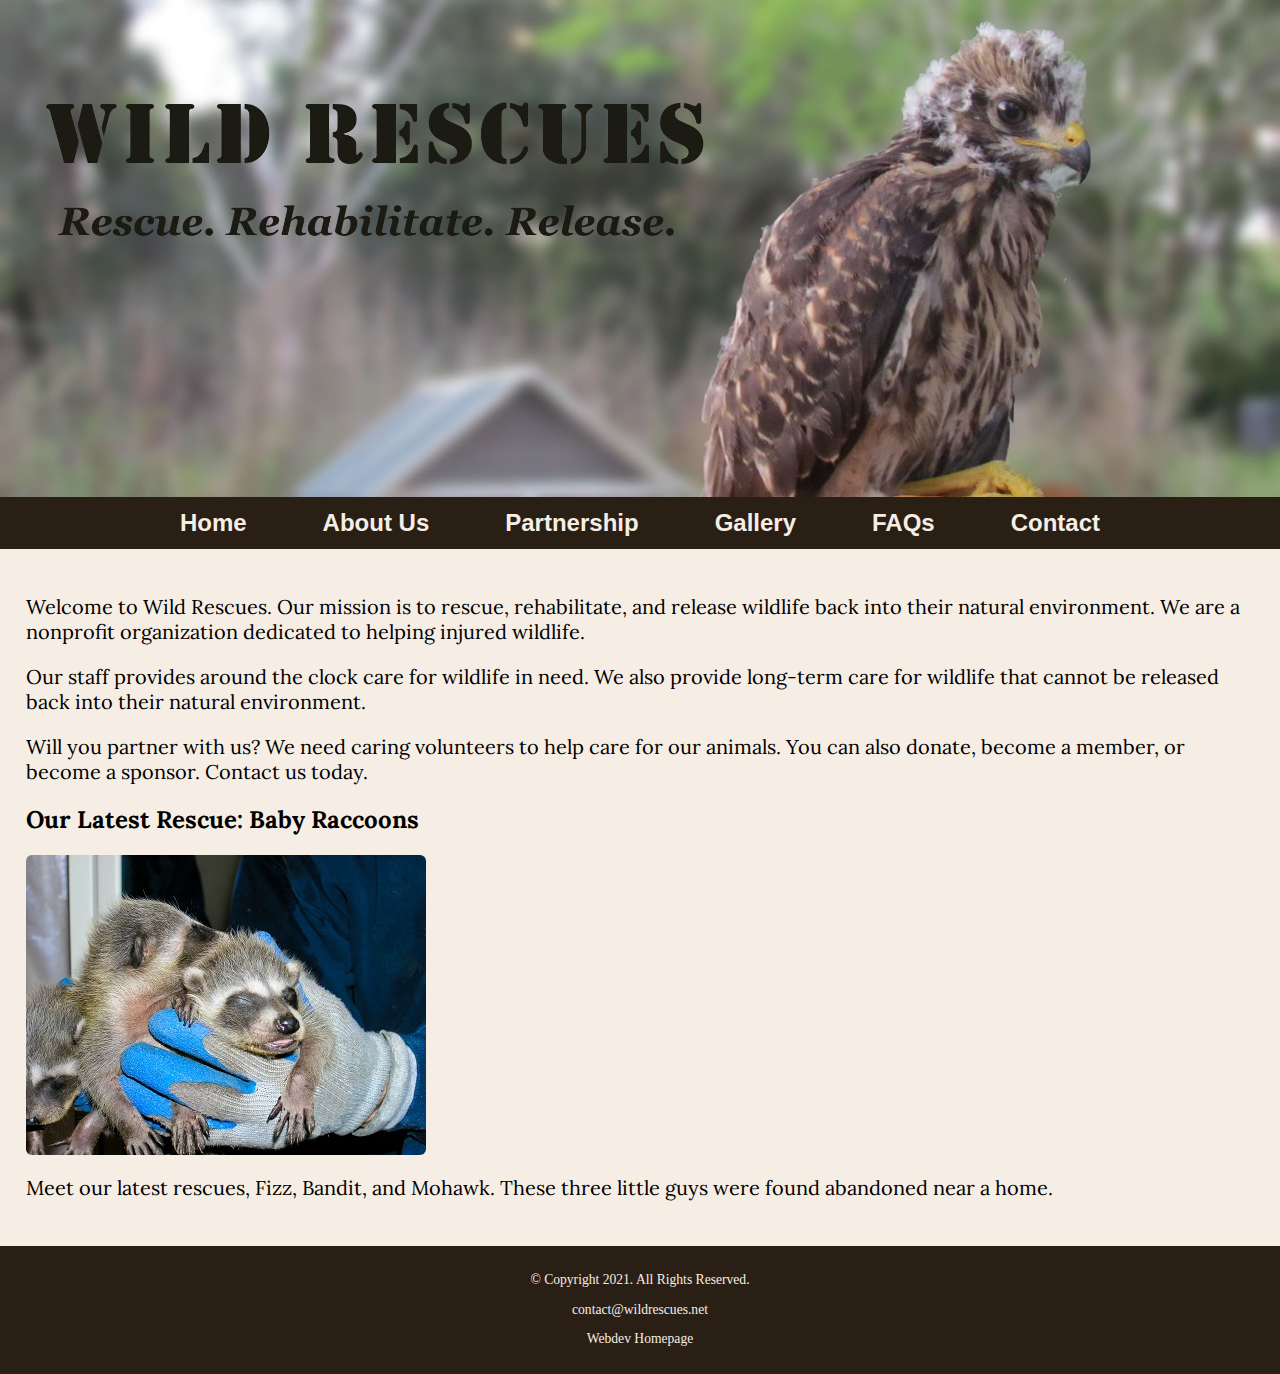
<file: rescue/index.html>
<!DOCTYPE html>
<!-- 
	Student Name: Conner Garris
	File Name: index.html
	Date: 01/01/2020
 -->
<html lang="en">
<head>
	<title>Wild Rescues: Home</title>
	<meta charset="utf-8">
  <meta name="viewport" content="width=device-width, initial-scale=1.0">
  <link rel="preconnect" href="https://fonts.googleapis.com">
  <link rel="preconnect" href="https://fonts.gstatic.com" crossorigin>
  <link href="https://fonts.googleapis.com/css2?family=Emblema+One&family=Lora&display=swap" rel="stylesheet">  
  <link rel="stylesheet" href="css/styles.css">
  <link rel="shortcut icon" href="images/favicon.ico">
  <link rel="icon" type="image/png" sizes="32x32" href="images/favicon-32.png">
  <link rel="apple-touch-icon" sizes="180x180" href="images/apple-touch-icon.png">   
  <link rel="icon" sizes="192x192" href="images/android-chrome-192.png">
</head>
<body>
  <div id="wrapper">
    <header>
      <div class="tab-desk"><a href="index.html"><img src="images/baby-hawk.jpg" 
      alt="rescued baby hawk"></a></div>
      <div class="mobile">
        <h1>&#128062; Wild Rescues</h1>
        <h3>Rescue. Rehabilitate. Release.</h3>
      </div>
    </header>
    
    <nav>
      <ul>
              <li><a href="index.html">Home</a></li>  
              <li><a href="about.html">About Us</a></li> 
              <li><a href="partnership.html">Partnership</a></li> 
              <li><a href="gallery.html">Gallery</a></li> 
              <li><a href="faqs.html">FAQs</a></li> 
              <li><a href="contact.html">Contact</a></li>
          </ul>
    </nav>
      
    <!-- Use the main area to add the main content to the webpage -->
    <main>
          
          <div id="welcome">
    
              <p>Welcome to Wild Rescues. Our mission is to rescue, rehabilitate, and release wildlife back into their natural environment. We are a nonprofit organization dedicated to helping injured wildlife.</p>

              <p>Our staff provides around the clock care for wildlife in need. We also provide long-term care for wildlife that cannot be released back into their natural environment.</p>

              <p>Will you partner with us? We need caring volunteers to help care for our animals. You can also donate, become a member, or become a sponsor. Contact us today.</p>
              
          </div>
          
          <div id="latest">
              
              <h2>Our Latest Rescue: Baby Raccoons</h2>
              <img class="round" src="images/baby-raccoons.jpg" alt="hands holding three baby raccoons">
              <p>Meet our latest rescues, Fizz, Bandit, and Mohawk. These three little guys were found abandoned near a home.</p>
          
          </div>
    
    </main>
    
    <footer>
      <p>&copy; Copyright 2021. All Rights Reserved.</p>
      <p><a href="mailto:contact@wildrescues.net">contact@wildrescues.net</a></p>
      <p><a href="https://drspreston.github.io/webdev23/" 
        title="Webdev Homepage link">Webdev Homepage</a></p>
    </footer>
	</div>
</body>
</html>
</file>
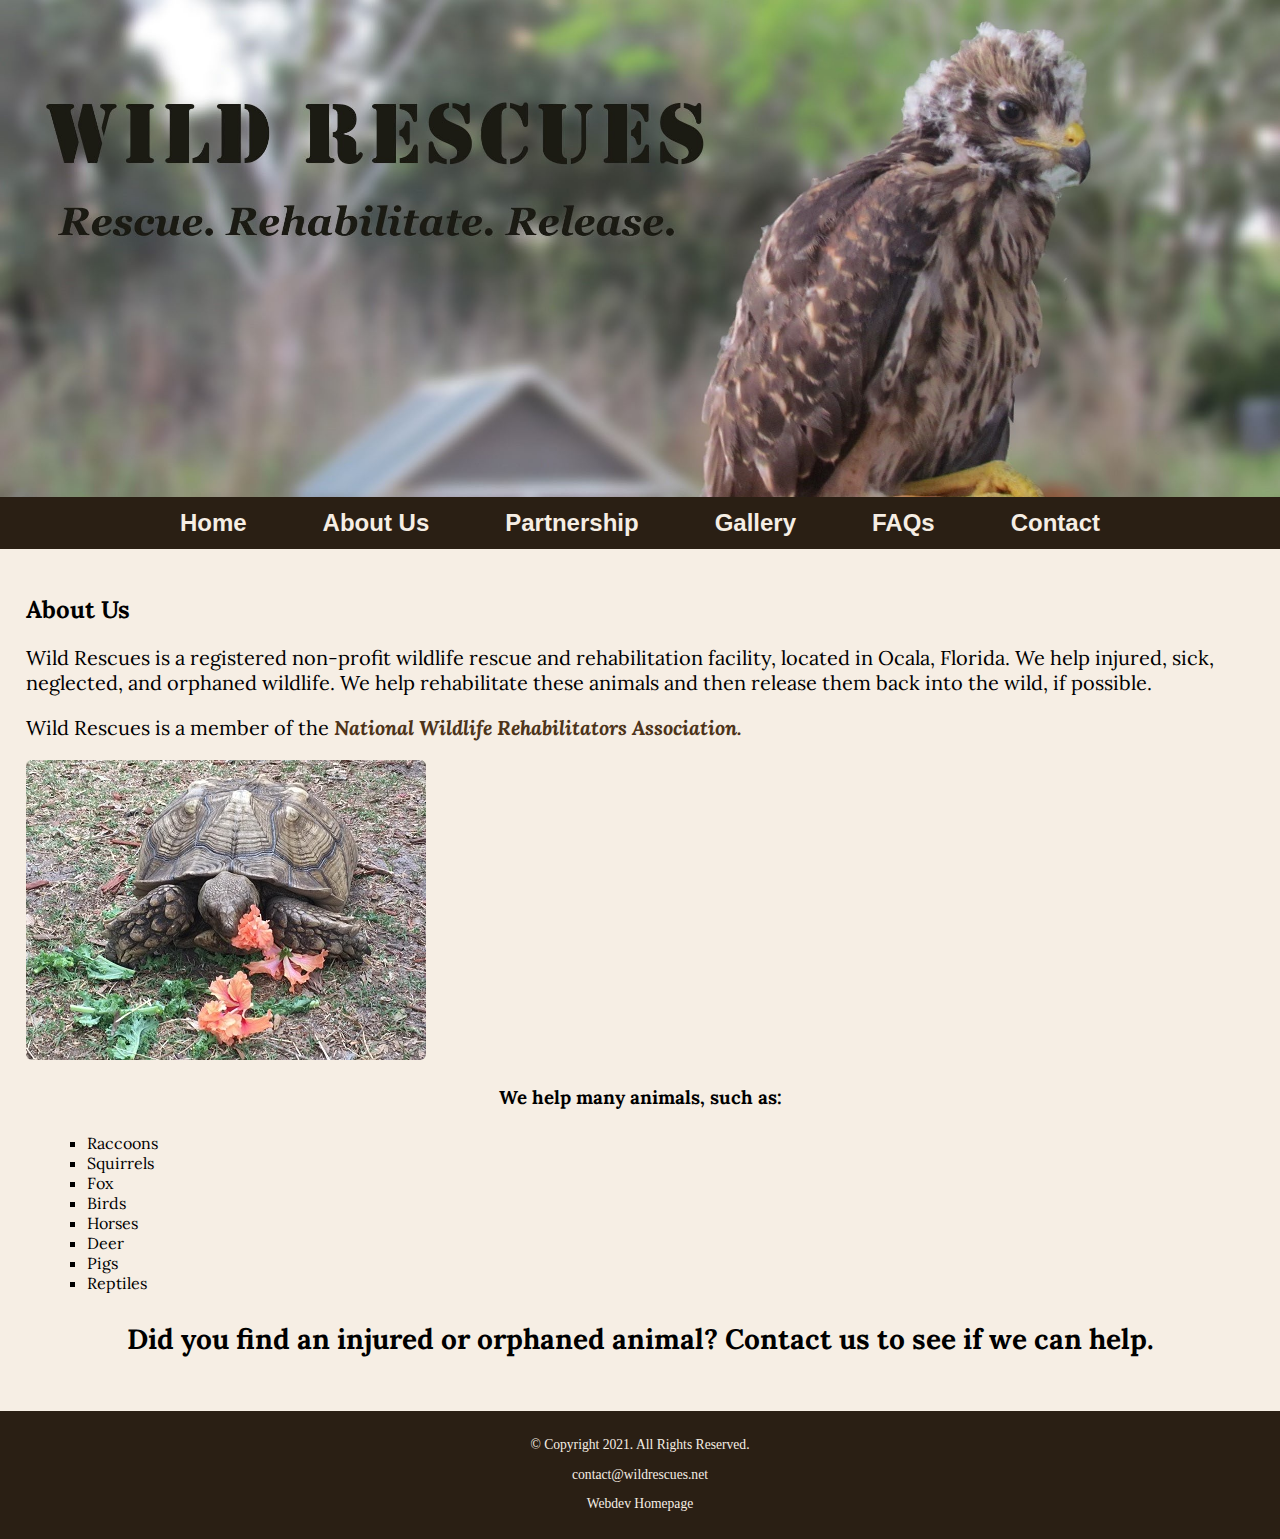
<file: rescue/about.html>
<!DOCTYPE html>
<!-- 
	Student Name: Conner Garris
	File Name: about.html
	Date: 01/01/2020
 -->
<html lang="en">
<head>
	<title>Wild Rescues: About Us</title>
	<meta charset="utf-8">
  <meta name="viewport" content="width=device-width, initial-scale=1.0">
  <link rel="preconnect" href="https://fonts.googleapis.com">
  <link rel="preconnect" href="https://fonts.gstatic.com" crossorigin>
  <link href="https://fonts.googleapis.com/css2?family=Emblema+One&family=Lora&display=swap" rel="stylesheet">  
  <link rel="stylesheet" href="css/styles.css">
  <link rel="shortcut icon" href="images/favicon.ico">
  <link rel="icon" type="image/png" sizes="32x32" href="images/favicon-32.png">
  <link rel="apple-touch-icon" sizes="180x180" href="images/apple-touch-icon.png">   
  <link rel="icon" sizes="192x192" href="images/android-chrome-192.png">
</head>
<body>
  <div id="wrapper">
    <header>
      <div class="tab-desk"><a href="index.html"><img src="images/baby-hawk.jpg" 
      alt="rescued baby hawk"></a></div>
      <div class="mobile">
        <h1>&#128062; Wild Rescues</h1>
        <h3>Rescue. Rehabilitate. Release.</h3>
      </div>
    </header>
    
    <nav>
      <ul>
              <li><a href="index.html">Home</a></li>  
              <li><a href="about.html">About Us</a></li> 
              <li><a href="partnership.html">Partnership</a></li> 
              <li><a href="gallery.html">Gallery</a></li> 
              <li><a href="faqs.html">FAQs</a></li> 
              <li><a href="contact.html">Contact</a></li>
          </ul>
    </nav>
    
    <!-- Use the main area to add the main content to the webpage -->
    <main>
          
          <div id="info">
              
              <h2>About Us</h2>
              <p>Wild Rescues is a registered non-profit wildlife rescue and rehabilitation facility, located in Ocala, Florida. We help injured, sick, neglected, and orphaned wildlife. We help rehabilitate these animals and then release them back into the wild, if possible.</p>
              <p>Wild Rescues is a member of the <a href="https://www.nwrawildlife.org/" target="_blank" class="link">National Wildlife Rehabilitators Association.</a></p>
              
              <img class="round" src="images/tortoise.jpg" alt="tortoise eating vegetation">
              
              <h3>We help many animals, such as:</h3>
              <ul>
                  <li>Raccoons</li>
                  <li>Squirrels</li>
                  <li>Fox</li>
                  <li>Birds</li>
                  <li>Horses</li>
                  <li>Deer</li>
                  <li>Pigs</li>
                  <li>Reptiles</li>
              </ul>
              
              <p class="action">Did you find an injured or orphaned animal? Contact us to see if we can help.</p>
              
          </div>
          
    </main>
    
    <footer>
      <p>&copy; Copyright 2021. All Rights Reserved.</p>
      <p><a href="mailto:contact@wildrescues.net">contact@wildrescues.net</a></p>
      <p><a href="https://drspreston.github.io/webdev23/" 
        title="Webdev Homepage link">Webdev Homepage</a></p>
    </footer>
  </div>
</body>
</html>
</file>
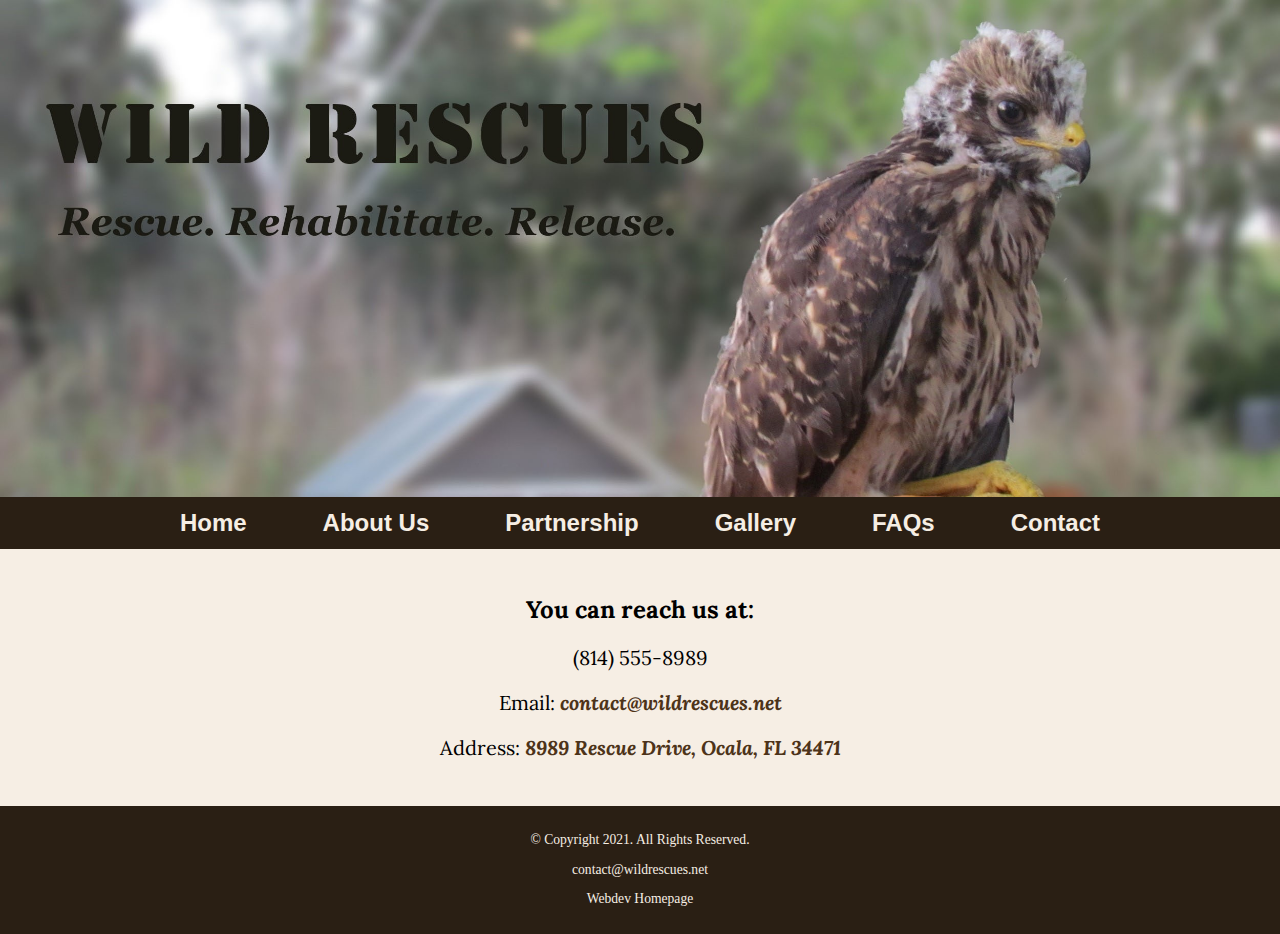
<file: rescue/contact.html>
<!DOCTYPE html>
<!-- 
	Student Name: Conner Garris
	File Name: contact.html
	Date: 01/01/2020
 -->
<html lang="en">
<head>
	<title>Wild Rescues: Contact</title>
	<meta charset="utf-8">
  <meta name="viewport" content="width=device-width, initial-scale=1.0">
  <link rel="preconnect" href="https://fonts.googleapis.com">
  <link rel="preconnect" href="https://fonts.gstatic.com" crossorigin>
  <link href="https://fonts.googleapis.com/css2?family=Emblema+One&family=Lora&display=swap" rel="stylesheet">
  <link rel="stylesheet" href="css/styles.css">
  <link rel="shortcut icon" href="images/favicon.ico">
  <link rel="icon" type="image/png" sizes="32x32" href="images/favicon-32.png">
  <link rel="apple-touch-icon" sizes="180x180" href="images/apple-touch-icon.png">   
  <link rel="icon" sizes="192x192" href="images/android-chrome-192.png">
</head>
<body>
  <div id="wrapper">
    <header>
      <div class="tab-desk"><a href="index.html">
        <img src="images/baby-hawk.jpg" 
      alt="rescued baby hawk"></a></div>
      <div class="mobile">
        <h1>&#128062; Wild Rescues</h1>
        <h3>Rescue. Rehabilitate. Release.</h3>
      </div>
    </header>
    
    <nav>
      <ul>
              <li><a href="index.html">Home</a></li>  
              <li><a href="about.html">About Us</a></li> 
              <li><a href="partnership.html">Partnership</a></li> 
              <li><a href="gallery.html">Gallery</a></li> 
              <li><a href="faqs.html">FAQs</a></li> 
              <li><a href="contact.html">Contact</a></li>
          </ul>
    </nav>
    
    <!-- Use the main area to add the main content to the webpage -->
    <main>
          
          <div id="contact">
              
              <h2>You can reach us at:</h2>
              <p class="tel-link round mobile"><a href="tel:8145558989">(814) 555-8989</a></p>
              <p class="tab-desk">(814) 555-8989</p>
              <p>Email: <a href="mailto:contact@wildrescues.net" class="link">contact@wildrescues.net</a></p>
              <p>Address: <a href="https://goo.gl/maps/BTJzjc2tALd4RDWA8" target="_blank" class="link">8989 Rescue Drive, Ocala, FL 34471</a></p>
              
          </div>
          
    </main>
    
    <footer>
      <p>&copy; Copyright 2021. All Rights Reserved.</p>
      <p><a href="mailto:contact@wildrescues.net">contact@wildrescues.net</a></p>
      <p><a href="https://drspreston.github.io/webdev23/" 
        title="Webdev Homepage link">Webdev Homepage</a></p>
    </footer>
  </div>
</body>
</html>
</file>
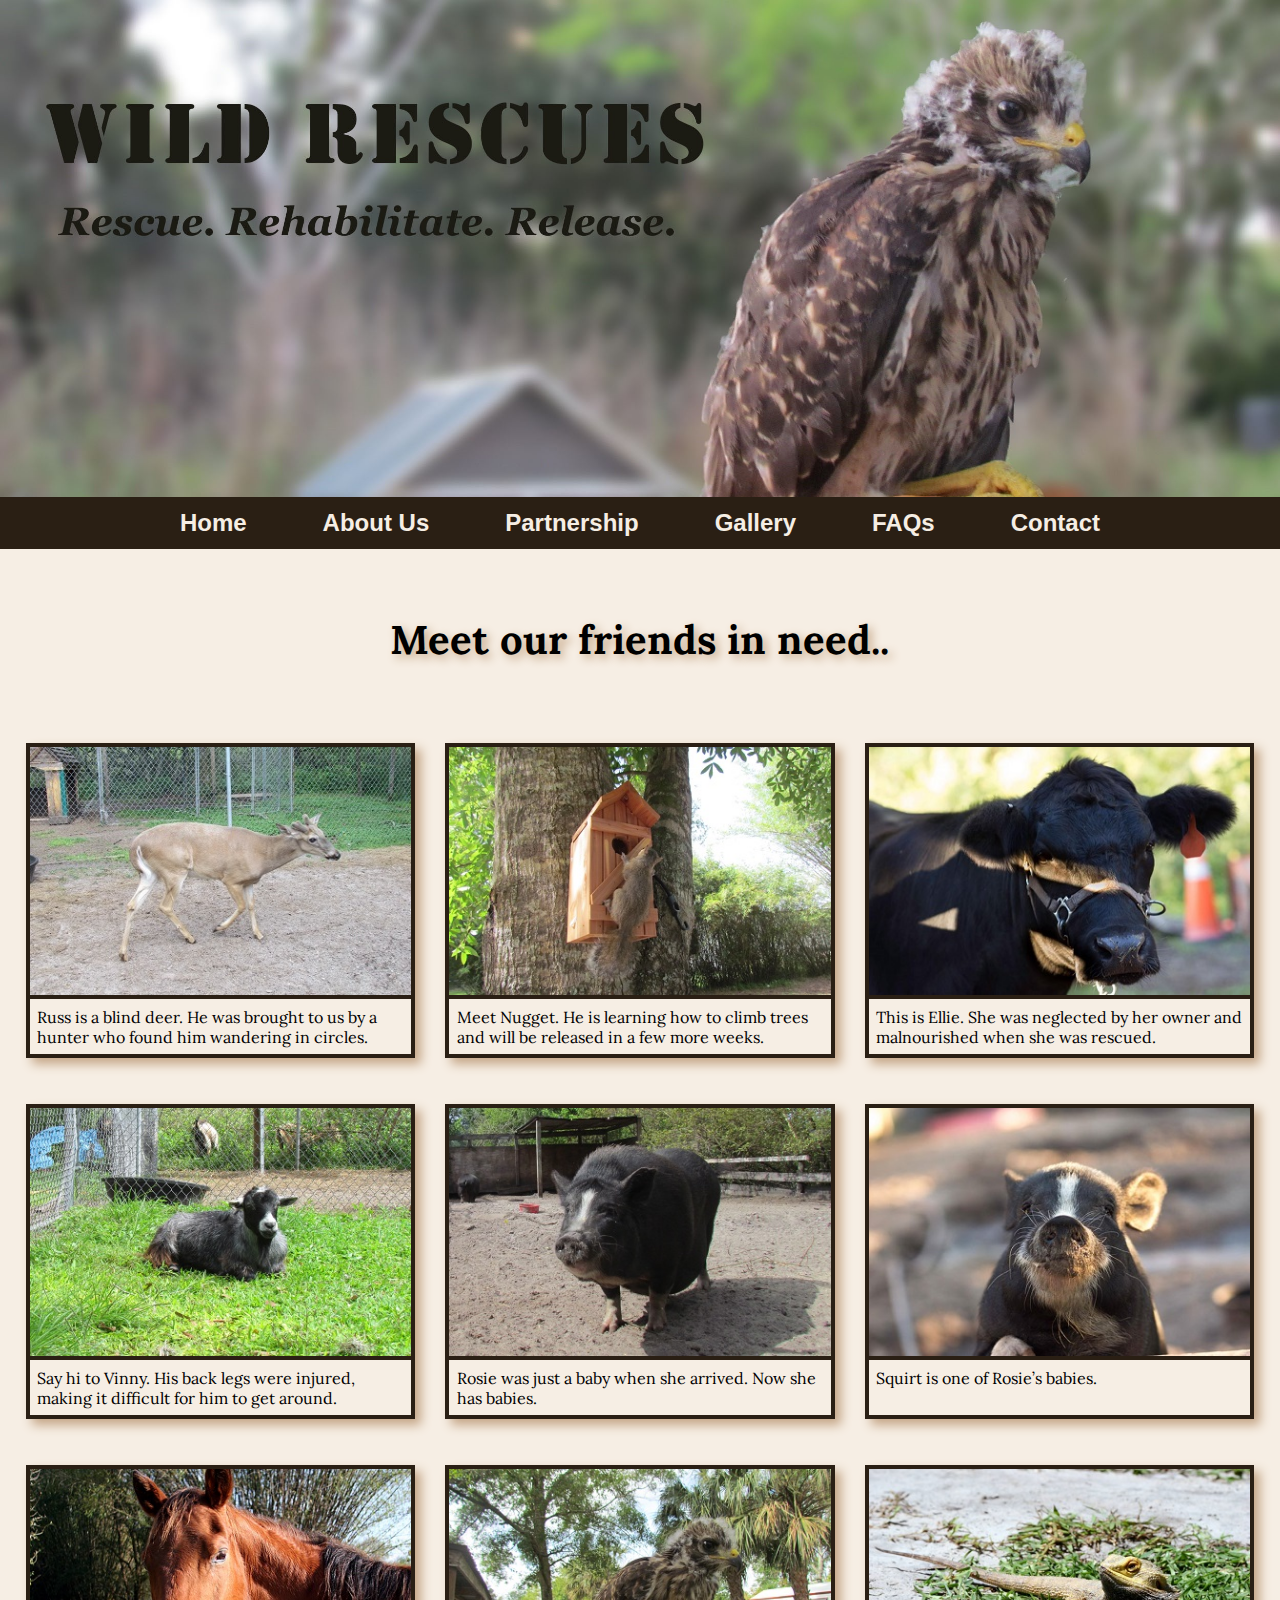
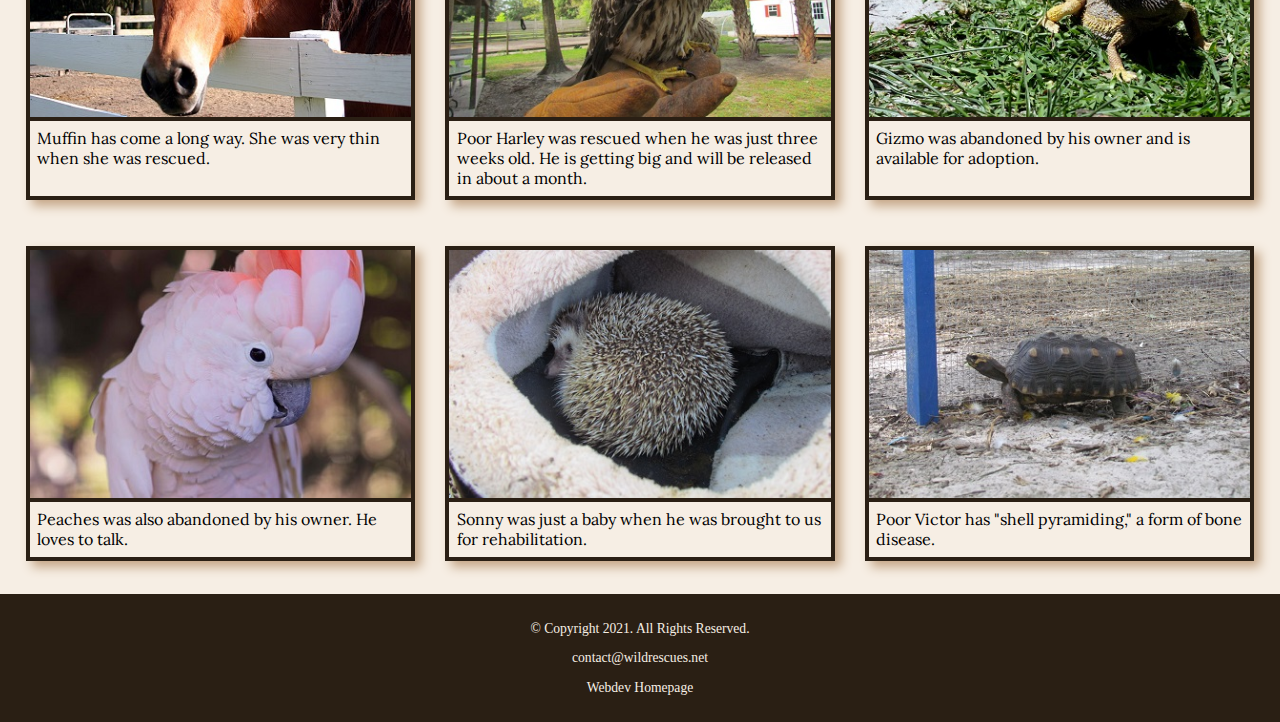
<file: rescue/gallery.html>
<!DOCTYPE html>
<!-- 
	Student Name: Conner Garris
	File Name: gallery.html
	Date: 01/01/2020
 -->
<html lang="en">
<head>
	<title><span class="icon">&#128062;</span>Wild Rescues: Gallery</title>
	<meta charset="utf-8">
  <meta name="viewport" content="width=device-width, initial-scale=1.0">
  <link rel="preconnect" href="https://fonts.googleapis.com">
  <link rel="preconnect" href="https://fonts.gstatic.com" crossorigin>
  <link href="https://fonts.googleapis.com/css2?family=Emblema+One&family=Lora&display=swap" rel="stylesheet">
  <link rel="stylesheet" href="css/styles.css">
  <link rel="shortcut icon" href="images/favicon.ico">
  <link rel="icon" type="image/png" sizes="32x32" href="images/favicon-32.png">
  <link rel="apple-touch-icon" sizes="180x180" href="images/apple-touch-icon.png">   
  <link rel="icon" sizes="192x192" href="images/android-chrome-192.png">
</head>
<body>
  <div id="wrapper">
    <header>
      <div class="tab-desk"><a href="index.html"><img src="images/baby-hawk.jpg" 
      alt="rescued baby hawk"></a></div>
      <div class="mobile">
        <h1>&#128062; Wild Rescues</h1>
        <h3>Rescue. Rehabilitate. Release.</h3>
      </div>
    </header>
    
    <nav>
      <ul>
              <li><a href="index.html">Home</a></li>  
              <li><a href="about.html">About Us</a></li> 
              <li><a href="partnership.html">Partnership</a></li> 
              <li><a href="gallery.html">Gallery</a></li> 
              <li><a href="faqs.html">FAQs</a></li> 
              <li><a href="contact.html">Contact</a></li>
          </ul>
    </nav>
    
    <!-- Use the main area to add the main content to the webpage -->
    <main class="grid">
          
          <aside>
            <p> Meet our friends in need..</p>
          </aside>
    <figure>
      <!-- Figure Element 1 -->
      <img src="images/blind-deer.jpg" alt="blind deer">
      <figcaption>Russ is a blind deer. He was brought to us by a hunter who found him wandering in circles.</figcaption>
    </figure>

    <figure>
      <!-- Figure Element 2 -->
      <img src="images/baby-squirrel.jpg" alt=" baby squirrel on a tree house">
      <figcaption> Meet Nugget. He is learning how to climb trees and will be released in a few more weeks.</figcaption>
    </figure>

    <figure>
      <!-- Figure Element 3 -->
      <img src="images/cow.jpg" alt="face of a cow">
      <figcaption>This is Ellie. She was neglected by her owner and malnourished when she was rescued.</figcaption>
    </figure>

    <figure>
      <!-- Figure Element 4 -->
      <img src="images/goat.jpg" alt="goat laying in the grass">
      <figcaption>Say hi to Vinny. His back legs were injured, making it difficult for him to get around.</figcaption>
    </figure>

    <figure>
      <!-- Figure Element 5 -->
      <img src="images/pig.jpg" alt="pig standing">
      <figcaption>Rosie was just a baby when she arrived. Now she has babies.</figcaption>
    </figure>

    <figure>
      <!-- Figure Element 6 -->
      <img src="images/baby-pig.jpg" alt="baby pig">
      <figcaption>Squirt is one of Rosie’s babies.</figcaption>
    </figure>

    <figure>
      <!-- Figure Element 7 -->
      <img src="images/horse.jpg" alt="face of a horse">
      <figcaption>Muffin has come a long way. She was very thin when she was rescued.</figcaption>
    </figure>

    <figure>
      <!-- Figure Element 8 -->
      <img src="images/hawk.jpg" alt="baby hawk">
      <figcaption> Poor Harley was rescued when he was just three weeks old. He is getting big and will be released in about a month.</figcaption>
    </figure>

    <figure>
      <!-- Figure Element 9 -->
      <img src="images/bearded-dragon.jpg" alt="bearded dragon">
      <figcaption>Gizmo was abandoned by his owner and is available for adoption. </figcaption>
    </figure>

    <figure>
      <!-- Figure Element 10 -->
      <img src="images/bird.jpg" alt="cockatoo ">
      <figcaption>Peaches was also abandoned by his owner. He loves to talk.</figcaption>
    </figure>

    <figure>
      <!-- Figure Element 11 -->
      <img src="images/hedgehog.jpg" alt="hedgehog">
      <figcaption>Sonny was just a baby when he was brought to us for rehabilitation.</figcaption>
    </figure>

    <figure>
      <!-- Figure Element 12 -->
      <img src="images/tortoise-pyramid.jpg" alt="tortoise with shell pyramiding ">
      <figcaption>Poor Victor has "shell pyramiding," a form of bone disease.</figcaption>
    </figure>


         
    </main>
    
    <footer>
      <p>&copy; Copyright 2021. All Rights Reserved.</p>
      <p><a href="mailto:contact@wildrescues.net">contact@wildrescues.net</a></p>
      <p><a href="https://drspreston.github.io/webdev23/" 
        title="Webdev Homepage link">Webdev Homepage</a></p>
    </footer>
  </div>
</body>
</html>
</file>
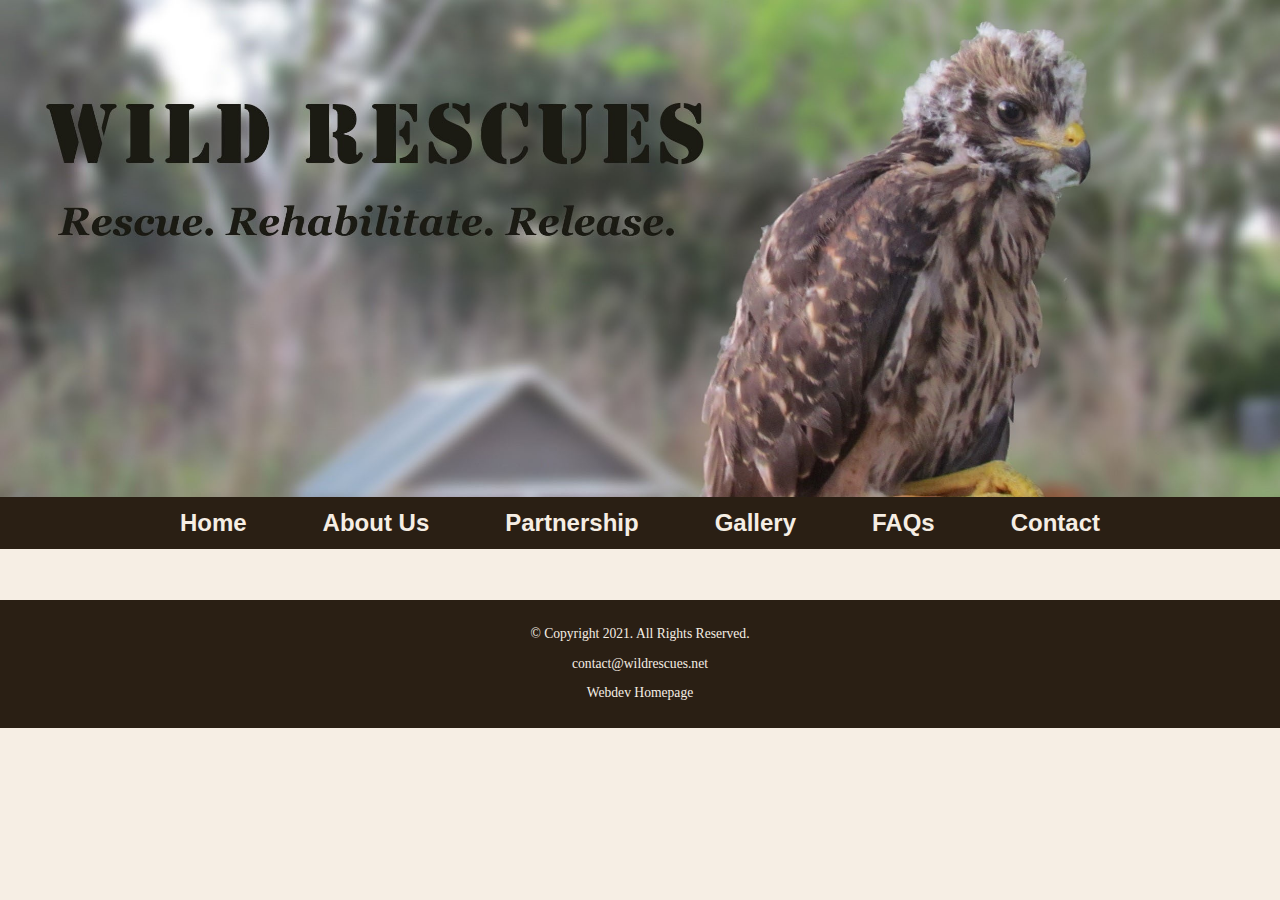
<file: rescue/template.html>
<!DOCTYPE html>
<!-- 
	Student Name: Conner Garris
	File Name: template.html
	Date: 01/01/2020
 -->
<html lang="en">
<head>
	<title><span class="icon">&#128062;</span>Wild Rescues: Template</title>
	<meta charset="utf-8">
  <meta name="viewport" content="width=device-width, initial-scale=1.0">
  <link rel="preconnect" href="https://fonts.googleapis.com">
  <link rel="preconnect" href="https://fonts.gstatic.com" crossorigin>
  <link href="https://fonts.googleapis.com/css2?family=Emblema+One&family=Lora&display=swap" rel="stylesheet">
  <link rel="stylesheet" href="css/styles.css">
  <link rel="shortcut icon" href="images/favicon.ico">
  <link rel="icon" type="image/png" sizes="32x32" href="images/favicon-32.png">
  <link rel="apple-touch-icon" sizes="180x180" href="images/apple-touch-icon.png">   
  <link rel="icon" sizes="192x192" href="images/android-chrome-192.png">
</head>
<body>
  <div id="wrapper">
    <header>
      <div class="tab-desk"><a href="index.html"><img src="images/baby-hawk.jpg" 
      alt="rescued baby hawk"></a></div>
      <div class="mobile">
        <h1>&#128062; Wild Rescues</h1>
        <h3>Rescue. Rehabilitate. Release.</h3>
      </div>
    </header>
    
    <nav>
      <ul>
              <li><a href="index.html">Home</a></li>  
              <li><a href="about.html">About Us</a></li> 
              <li><a href="partnership.html">Partnership</a></li> 
              <li><a href="gallery.html">Gallery</a></li> 
              <li><a href="faqs.html">FAQs</a></li> 
              <li><a href="contact.html">Contact</a></li>
          </ul>
    </nav>
    
    <!-- Use the main area to add the main content to the webpage -->
    <main>
          
          <div>
          </div>
          
    </main>
    
    <footer>
      <p>&copy; Copyright 2021. All Rights Reserved.</p>
      <p><a href="mailto:contact@wildrescues.net">contact@wildrescues.net</a></p>
      <p><a href="https://drspreston.github.io/webdev23/" 
        title="Webdev Homepage link">Webdev Homepage</a></p>
    </footer>
  </div>
</body>
</html>
</file>
<file: rescue/css/styles.css>
/*
Author: Conner Garris
File Name: styles.css
Date: 01/01/2020
*/

/* CSS Reset */
body, header, nav, main, footer, img, h1, h3, ul,aside, figure, figcaption {
    margin: 0;
    padding: 0;
    border: 0;
}

/* Style rules for body and images */
body {
    background-color: #f6eee4;
}

img {
    max-width: 100%;
    display: block;
}

/* Style rules for mobile viewport */

/*Style rules to show mobile class and hide tab-desk class */
.mobile{display: block;}

.tab-desk{display: none;}

/*Style rules for header area*/
.mobile h1,h3{
  padding: 2%;
  text-align: center;
}

.mobile h1{
  font-family: 'Emblema One', cursive;
}

.mobile h3{
  font-family: 'Lora', serif;
}

/* Style rules for navigation area */
nav {
    background-color: #2a1f14;
}

nav ul {
    list-style-type: none;
    text-align: center;
}

nav li {
    display: block;
    font-size: 1.5em;
    font-family: Geneva, Arial, sans-serif;
    font-weight: bold;
    border-top: 0.5px solid #f6eee4;
}

nav li a {
    display: block;
    color: #f6eee4;
    padding: 0.5em 2em;
    text-decoration: none;
}

.grid {
  display: grid;
  grid-template-columns: repeat(2, 1fr);
  grid-gap: 10px;
}

aside {
  grid-column: 1 / span 2;
}

/* Style rules for main content */
main {
    padding: 2%;
    font-family: 'Lora', serif;
}

main p {
    font-size: 1.25em;
}

main h3 {
    padding-top: 2%;
}

main ul {
    list-style-type: square;
}

/* Style rules for class and id selectors */
.link {
    color: #4d3319;
    text-decoration: none;
    font-weight: bold;
    font-style: italic;
}

.action {
    font-size: 1.75em;
    font-weight: bold;
    text-align: center;
}

.round {
  border-radius: 6px;
}

aside {
    text-align: center;
    font-size: 1.5em;
    font-weight: bold;
    text-shadow: 4px 4px 10px #c5a687;
}

figure {
    border: 4px solid #2a1f14;
    box-shadow: 6px 6px 10px #c5a687;
    max-width: 400px;
    margin: 2% auto;
}

figcaption {
    padding: 2%;
    border-top: 4px solid #2a1f14;
}

#info ul {
  margin-left: 10%;
}

#contact {
    text-align: center;
}

.tel-link{
  background-color: #2a1f14;
  padding: 2%;
  width: 80%;
  margin: 0 auto;
}

.tel-link a{
  color: #f6eee4;
  text-decoration: none;
  font-weight: bold;
}

/* Style rules for footer content */
footer {
    text-align: center;
    font-size: 0.85em;
    background-color: #2a1f14;
    color: #f6eee4;
    padding: 1% 0;
}

footer a {
    color: #f6eee4;
    text-decoration: none;
}

/* Media Query for Tablet Viewport */
@media screen and (min-width: 620px), print{
  /* Tablet Viewport: Show tab-desk class, hide mobile class */
  .tab-desk{
    display: block;
  }

  .mobile{
    display: none;
  }

  /* Tablet Viewport: Style rules for nav area */
  nav li{
    border-top: none;
    display: inline-block;
    font-size: 1.25em;
  }

  nav li a{
    padding: 0.5em;
  }

}

/* Media Query for Desktop Viewport */
@media screen and (min-width: 1000px), print{
  /* Desktop Viewport: Style rules for nav area */
  nav li{
    font-size: 1.5em;
  }
  nav li a{
    padding: 0.5em 1.5em;

  }
  nav li a:hover{
    color: #2a1f14;
    background-color: #f6eee4;
    opacity: 0.5;
  }

  /* Desktop Viewport: Style rules for main content */
  #info ul{
    margin-left: 5%;
  }

  .grid {
    grid-template-columns: repeat(3, 1fr);
    grid-gap: 30px;
  }
  
  aside {
    grid-column: 1 / span 3;
    font-size: 2em;
  }
}

/* Media Query for Large Desktop Viewports */
@media screen and (min-width: 1921px){
  body{
    background: linear-gradient(#f6eee4, #78593a);
  }

  #wrapper{
    width: 1920px;
    margin: 0 auto;
  }
  
  main{
    background-color: #f6eee4;
  }

  .grid {
  display: grid;
  grid-template-columns: repeat(4, 1fr);
  }

  aside {
    grid-column: 1 / span 4;
    font-size: 3em;
  }
}
</file>
